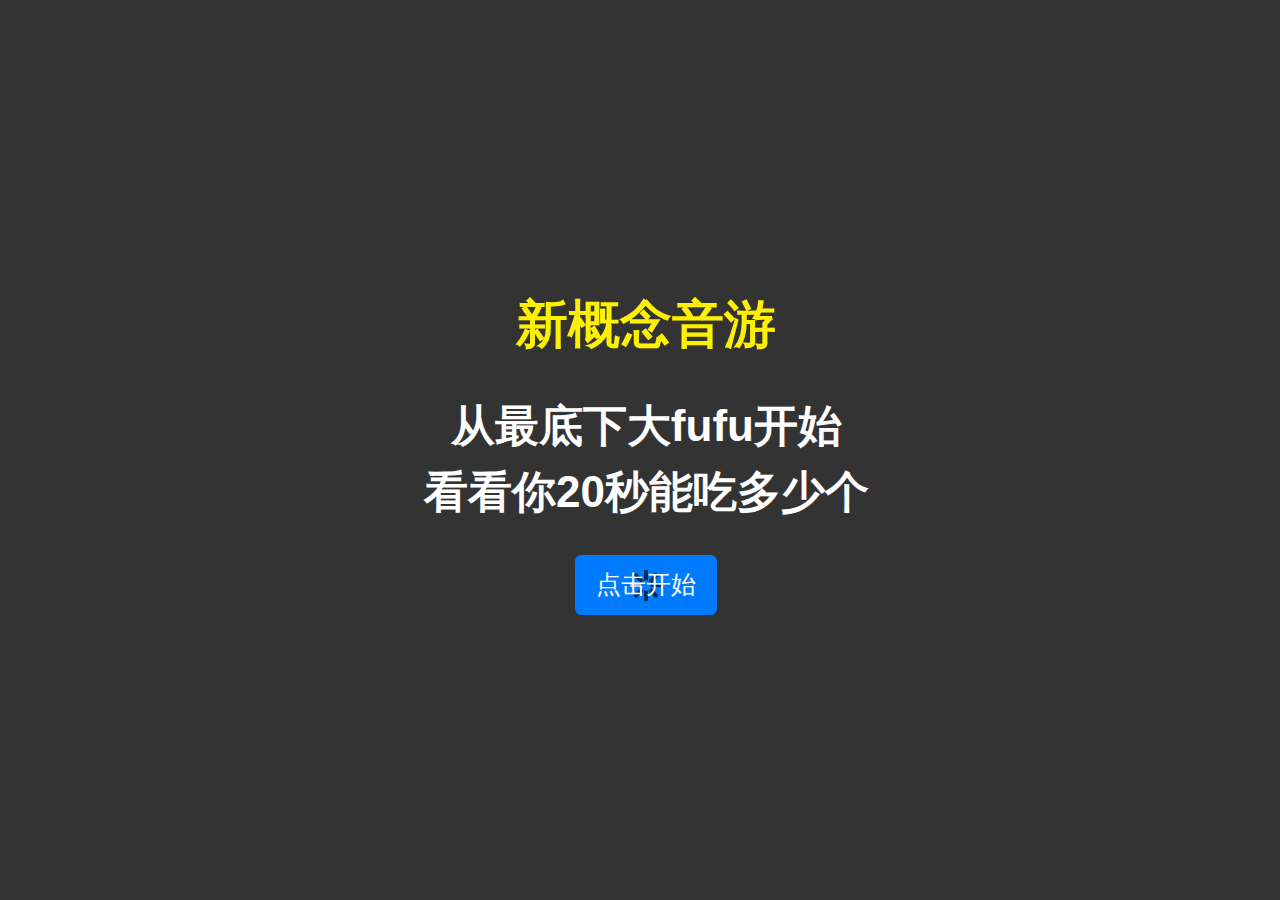
<file: index.html>
<!DOCTYPE html>
<html>

<head>
    <title>吃掉大fufu</title>
    <meta itemprop="name" content="吃掉大fufu" />
    <meta itemprop="description" content="新概念音游" />
    <meta itemprop="image" content="https://www.thac.cc/kano/res/logo.jpg" />
    <meta charset="utf-8" />
    <meta name="viewport" content="initial-scale=1, user-scalable=no, minimum-scale=1.0, maximum-scale=1.0, width=device-width,target-densitydpi=device-dpi" />
    <link rel="stylesheet" href="https://stackpath.bootstrapcdn.com/bootstrap/4.3.1/css/bootstrap.min.css" integrity="sha384-ggOyR0iXCbMQv3Xipma34MD+dH/1fQ784/j6cY/iJTQUOhcWr7x9JvoRxT2MZw1T" crossorigin="anonymous">
    <link href="./static/index.css" rel="stylesheet" type="text/css">
    <script src="https://pv.sohu.com/cityjson?ie=utf-8"></script>
    <script src="https://code.createjs.com/1.0.0/createjs.min.js"></script>
    <script src="https://passport.cnblogs.com/scripts/jsencrypt.min.js"></script>
    <script src="./static/index.js"></script>
</head>

<body onLoad="init()" oncontextmenu=self.event.returnValue=false>
    <div id="GameScoreLayer" class="BBOX SHADE bgc1" style="display:none;">
        <div style="padding:5%;margin-top: 200px;background-color: rgba(125, 181, 216, 0.3);">
            <div id="GameScoreLayer-text"></div>
            <div id="GameScoreLayer-score" style="margin:10px 0;">得分</div>
            <div id="GameScoreLayer-bast">最佳</div>
            <button type="button" class="btn btn-secondary btn-lg" onclick="replayBtn()">重来</button>
            <button type="button" class="btn btn-secondary btn-lg" onclick="window.location.href='https://www.bilibili.com/video/BV1z34y117j2/'">来b站支持一下视频⑧orz</button>
            <button type="button" class="btn btn-secondary btn-lg" onclick="window.location.href='https://github.com/arcxingye/EatKano'">开源</button>
        </div>
    </div>
    </div>
    <div id="welcome" class="SHADE BOX-M">
        <div class="welcome-bg FILL"></div>
        <div class="FILL BOX-M" style="position:absolute;top:0;left:0;right:0;bottom:0;z-index:5;">
            <div style="margin:0 8% 0 9%;">
                <div style="font-size:2.6em; color:#FEF002;">新概念音游</div><br />
                <div style="font-size:2.2em; color:#fff; line-height:1.5em;">
                    从最底下大fufu开始<br />
                    看看你20秒能吃多少个<br />
                </div>
                <br />
                <div id="btn_group" style="display: block;">
                    <button type="button" id="ready-btn" class="btn btn-primary loading btn-lg">点击开始</button>
                </div>
                <div id="setting" style="display: none;">
                    <div class="input-group mb-3">
                        <div class="input-group-prepend">
                            <span class="input-group-text" id="basic-addon1">名字</span>
                        </div>
                        <input type="text" id="username" class="form-control" maxlength=8 placeholder="用于纪录排行(特殊字符会被过滤)" aria-label="username" aria-describedby="basic-addon1">
                    </div>
                    <div class="input-group mb-3">
                        <div class="input-group-prepend">
                            <span class="input-group-text" id="basic-addon1">留言</span>
                        </div>
                        <input type="text" id="message" class="form-control" maxlength=50 placeholder="禁广告/脏话(本项可不填)" aria-label="username" aria-describedby="basic-addon1">
                    </div>
                    <button type="button" class="btn btn-secondary btn-lg" onclick="show_btn();save_cookie();">完成</button>
                </div>
            </div>
        </div>
    </div>
</body>

</html>
</file>
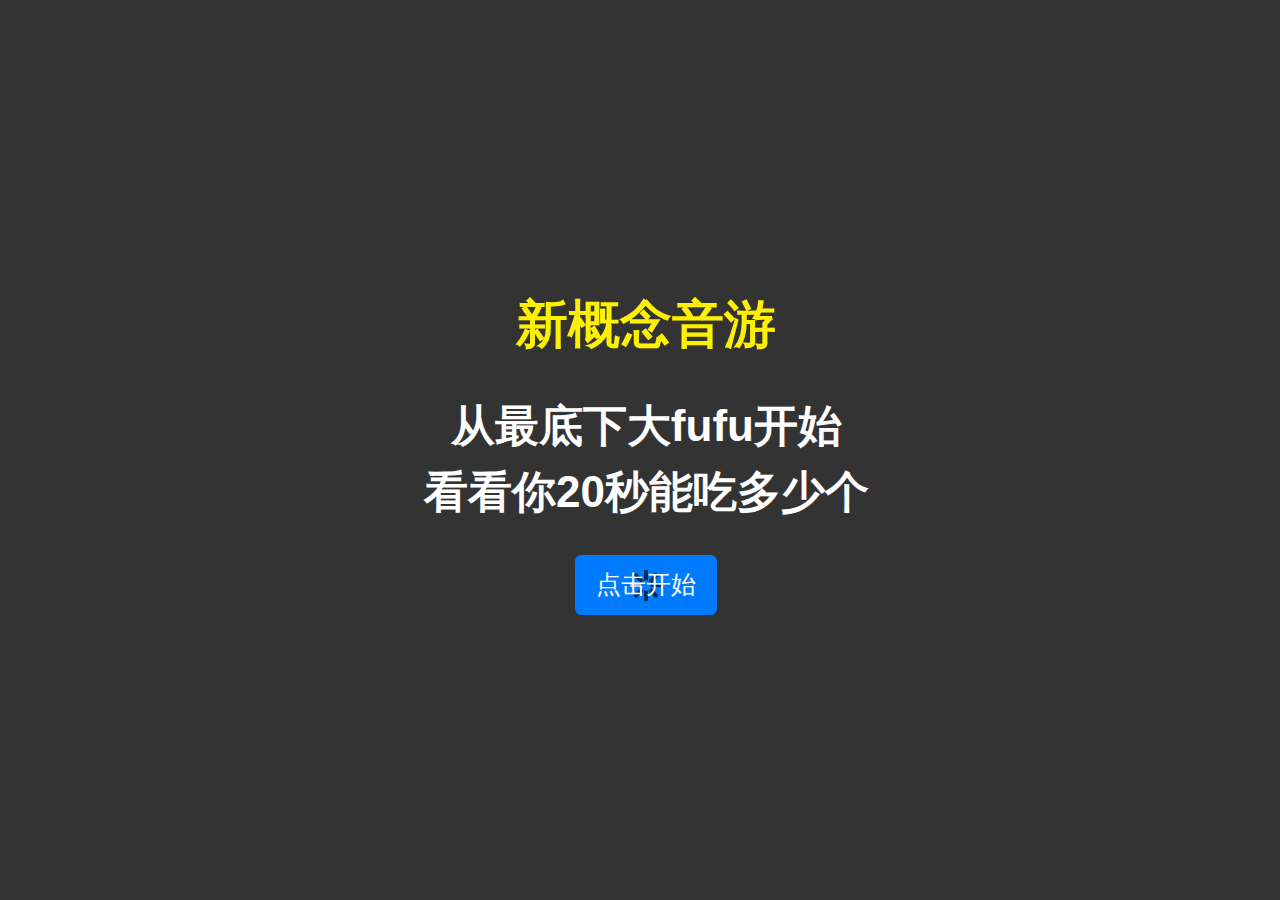
<file: static/index.html>
<!DOCTYPE html>
<html>

<head>
    <title>吃掉大fufu</title>
    <meta itemprop="name" content="吃掉大fufu" />
    <meta itemprop="description" content="新概念音游" />
    <meta itemprop="image" content="https://www.thac.cc/kano/res/logo.jpg" />
    <meta charset="utf-8" />
    <meta name="viewport" content="initial-scale=1, user-scalable=no, minimum-scale=1.0, maximum-scale=1.0, width=device-width,target-densitydpi=device-dpi" />
    <link rel="stylesheet" href="https://stackpath.bootstrapcdn.com/bootstrap/4.3.1/css/bootstrap.min.css" integrity="sha384-ggOyR0iXCbMQv3Xipma34MD+dH/1fQ784/j6cY/iJTQUOhcWr7x9JvoRxT2MZw1T" crossorigin="anonymous">
    <link href="./index.css" rel="stylesheet" type="text/css">
    <script src="https://pv.sohu.com/cityjson?ie=utf-8"></script>
    <script src="https://code.createjs.com/1.0.0/createjs.min.js"></script>
    <script src="https://passport.cnblogs.com/scripts/jsencrypt.min.js"></script>
    <script src="./index_5k.js"></script>
</head>

<body onLoad="init()" oncontextmenu=self.event.returnValue=false>
    <div id="GameScoreLayer" class="BBOX SHADE bgc1" style="display:none;">
        <div style="padding:5%;margin-top: 200px;background-color: rgba(125, 181, 216, 0.3);">
            <div id="GameScoreLayer-text"></div>
            <div id="GameScoreLayer-score" style="margin:10px 0;">得分</div>
            <div id="GameScoreLayer-bast">最佳</div>
            <button type="button" class="btn btn-secondary btn-lg" onclick="replayBtn()">重来</button>
            <button type="button" class="btn btn-secondary btn-lg" onclick="window.location.href='https://www.bilibili.com/video/BV1Kb4y1E72W/'">视频orz</button>
            <button type="button" class="btn btn-secondary btn-lg" onclick="window.location.href='https://github.com/arcxingye/EatKano'">开源(感谢原作者！)</button>
        </div>
    </div>
    </div>
    <div id="welcome" class="SHADE BOX-M">
        <div class="welcome-bg FILL"></div>
        <div class="FILL BOX-M" style="position:absolute;top:0;left:0;right:0;bottom:0;z-index:5;">
            <div style="margin:0 8% 0 9%;">
                <div style="font-size:2.6em; color:#FEF002;">新概念音游</div><br />
                <div style="font-size:2.2em; color:#fff; line-height:1.5em;">
                    从最底下大fufu开始<br />
                    看看你20秒能吃多少个<br />
                </div>
                <br />
                <div id="btn_group" style="display: block;">
                    <button type="button" id="ready-btn" class="btn btn-primary loading btn-lg">点击开始</button>
                </div>
                <div id="setting" style="display: none;">
                    <div class="input-group mb-3">
                        <div class="input-group-prepend">
                            <span class="input-group-text" id="basic-addon1">名字</span>
                        </div>
                        <input type="text" id="username" class="form-control" maxlength=8 placeholder="用于纪录排行(特殊字符会被过滤)" aria-label="username" aria-describedby="basic-addon1">
                    </div>
                    <div class="input-group mb-3">
                        <div class="input-group-prepend">
                            <span class="input-group-text" id="basic-addon1">留言</span>
                        </div>
                        <input type="text" id="message" class="form-control" maxlength=50 placeholder="禁广告/脏话(本项可不填)" aria-label="username" aria-describedby="basic-addon1">
                    </div>
                    <button type="button" class="btn btn-secondary btn-lg" onclick="show_btn();save_cookie();">完成</button>
                </div>
            </div>
        </div>
    </div>
</body>

</html>
</file>
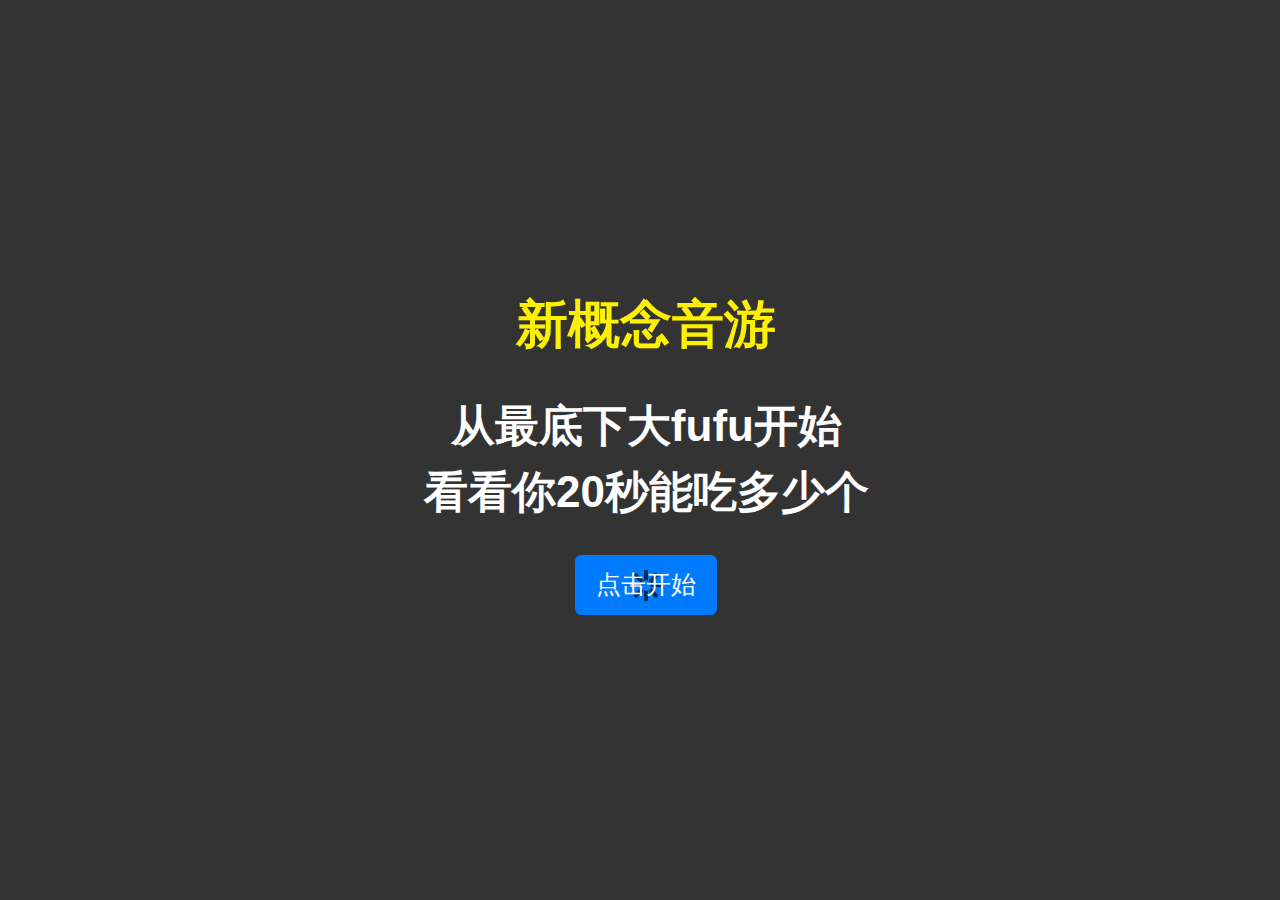
<file: index_5k.html>
<!DOCTYPE html>
<html>

<head>
    <title>吃掉大fufu</title>
    <meta itemprop="name" content="吃掉大fufu" />
    <meta itemprop="description" content="新概念音游" />
    <meta itemprop="image" content="https://www.thac.cc/kano/res/logo.jpg" />
    <meta charset="utf-8" />
    <meta name="viewport" content="initial-scale=1, user-scalable=no, minimum-scale=1.0, maximum-scale=1.0, width=device-width,target-densitydpi=device-dpi" />
    <link rel="stylesheet" href="https://stackpath.bootstrapcdn.com/bootstrap/4.3.1/css/bootstrap.min.css" integrity="sha384-ggOyR0iXCbMQv3Xipma34MD+dH/1fQ784/j6cY/iJTQUOhcWr7x9JvoRxT2MZw1T" crossorigin="anonymous">
    <link href="./static/index.css" rel="stylesheet" type="text/css">
    <script src="https://pv.sohu.com/cityjson?ie=utf-8"></script>
    <script src="https://code.createjs.com/1.0.0/createjs.min.js"></script>
    <script src="https://passport.cnblogs.com/scripts/jsencrypt.min.js"></script>
    <script src="./static/index_5k.js"></script>
</head>

<body onLoad="init()" oncontextmenu=self.event.returnValue=false>
    <div id="GameScoreLayer" class="BBOX SHADE bgc1" style="display:none;">
        <div style="padding:5%;margin-top: 200px;background-color: rgba(125, 181, 216, 0.3);">
            <div id="GameScoreLayer-text"></div>
            <div id="GameScoreLayer-score" style="margin:10px 0;">得分</div>
            <div id="GameScoreLayer-bast">最佳</div>
            <button type="button" class="btn btn-secondary btn-lg" onclick="replayBtn()">重来</button>
            <button type="button" class="btn btn-secondary btn-lg" onclick="window.location.href='https://github.com/arcxingye/EatKano'">开源(感谢原作者！)</button>
        </div>
    </div>
    </div>
    <div id="welcome" class="SHADE BOX-M">
        <div class="welcome-bg FILL"></div>
        <div class="FILL BOX-M" style="position:absolute;top:0;left:0;right:0;bottom:0;z-index:5;">
            <div style="margin:0 8% 0 9%;">
                <div style="font-size:2.6em; color:#FEF002;">新概念音游</div><br />
                <div style="font-size:2.2em; color:#fff; line-height:1.5em;">
                    从最底下大fufu开始<br />
                    看看你20秒能吃多少个<br />
                </div>
                <br />
                <div id="btn_group" style="display: block;">
                    <button type="button" id="ready-btn" class="btn btn-primary loading btn-lg">点击开始</button>
                </div>
                <div id="setting" style="display: none;">
                    <div class="input-group mb-3">
                        <div class="input-group-prepend">
                            <span class="input-group-text" id="basic-addon1">名字</span>
                        </div>
                        <input type="text" id="username" class="form-control" maxlength=8 placeholder="用于纪录排行(特殊字符会被过滤)" aria-label="username" aria-describedby="basic-addon1">
                    </div>
                    <div class="input-group mb-3">
                        <div class="input-group-prepend">
                            <span class="input-group-text" id="basic-addon1">留言</span>
                        </div>
                        <input type="text" id="message" class="form-control" maxlength=50 placeholder="禁广告/脏话(本项可不填)" aria-label="username" aria-describedby="basic-addon1">
                    </div>
                    <button type="button" class="btn btn-secondary btn-lg" onclick="show_btn();save_cookie();">完成</button>
                </div>
            </div>
        </div>
    </div>
</body>

</html>
</file>
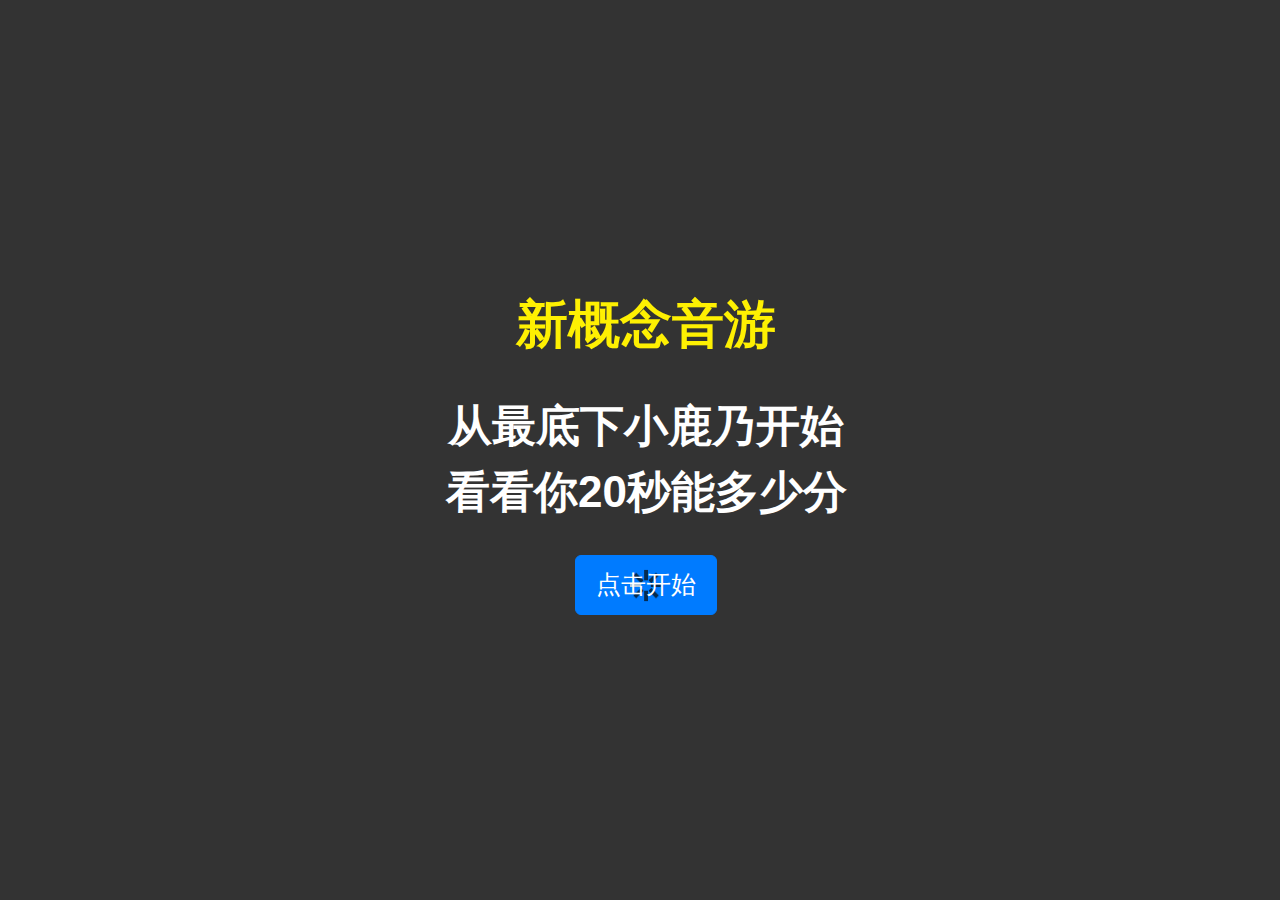
<file: indexx.html>
<!DOCTYPE html>
<html>

<head>
    <title>吃掉小鹿乃</title>
    <meta itemprop="name" content="吃掉小鹿乃" />
    <meta itemprop="description" content="新概念音游" />
    <meta itemprop="image" content="https://www.thac.cc/kano/res/logo.jpg" />
    <meta charset="utf-8" />
    <meta name="viewport" content="initial-scale=1, user-scalable=no, minimum-scale=1.0, maximum-scale=1.0, width=device-width,target-densitydpi=device-dpi" />
    <link rel="stylesheet" href="https://stackpath.bootstrapcdn.com/bootstrap/4.3.1/css/bootstrap.min.css" integrity="sha384-ggOyR0iXCbMQv3Xipma34MD+dH/1fQ784/j6cY/iJTQUOhcWr7x9JvoRxT2MZw1T" crossorigin="anonymous">
    <link href="./static/index.css" rel="stylesheet" type="text/css">
    <script src="https://pv.sohu.com/cityjson?ie=utf-8"></script>
    <script src="https://code.createjs.com/1.0.0/createjs.min.js"></script>
    <script src="https://passport.cnblogs.com/scripts/jsencrypt.min.js"></script>
    <script src="./static/index.js"></script>
</head>

<body onLoad="init()" oncontextmenu=self.event.returnValue=false>
    <div id="GameScoreLayer" class="BBOX SHADE bgc1" style="display:none;">
        <div style="padding:5%;margin-top: 200px;background-color: rgba(125, 181, 216, 0.3);">
            <div id="GameScoreLayer-text"></div>
            <div id="GameScoreLayer-score" style="margin:10px 0;">得分</div>
            <div id="GameScoreLayer-bast">最佳</div>
            <button type="button" class="btn btn-secondary btn-lg" onclick="replayBtn()">重来</button>
            <button type="button" class="btn btn-secondary btn-lg" onclick="window.location.href='https://github.com/arcxingye/EatKano'">开源</button>
        </div>
    </div>
    </div>
    <div id="welcome" class="SHADE BOX-M">
        <div class="welcome-bg FILL"></div>
        <div class="FILL BOX-M" style="position:absolute;top:0;left:0;right:0;bottom:0;z-index:5;">
            <div style="margin:0 8% 0 9%;">
                <div style="font-size:2.6em; color:#FEF002;">新概念音游</div><br />
                <div style="font-size:2.2em; color:#fff; line-height:1.5em;">
                    从最底下小鹿乃开始<br />
                    看看你20秒能多少分<br />
                </div>
                <br />
                <div id="btn_group" style="display: block;">
                    <button type="button" id="ready-btn" class="btn btn-primary loading btn-lg">点击开始</button>
                </div>
                <div id="setting" style="display: none;">
                    <div class="input-group mb-3">
                        <div class="input-group-prepend">
                            <span class="input-group-text" id="basic-addon1">名字</span>
                        </div>
                        <input type="text" id="username" class="form-control" maxlength=8 placeholder="用于纪录排行(特殊字符会被过滤)" aria-label="username" aria-describedby="basic-addon1">
                    </div>
                    <div class="input-group mb-3">
                        <div class="input-group-prepend">
                            <span class="input-group-text" id="basic-addon1">留言</span>
                        </div>
                        <input type="text" id="message" class="form-control" maxlength=50 placeholder="禁广告/脏话(本项可不填)" aria-label="username" aria-describedby="basic-addon1">
                    </div>
                    <button type="button" class="btn btn-secondary btn-lg" onclick="show_btn();save_cookie();">完成</button>
                </div>
            </div>
        </div>
    </div>
</body>

</html>
</file>
<file: static/index.css>
body {
    font-family: "Helvetica Neue", Helvetica, STHeiTi, sans-serif;
    margin: 0;
    padding: 0;
}

.loading {
    background-image: url("[data-uri]");
    background-repeat: no-repeat;
    background-position: center center;
    background-size: auto 60%;
}

.start_btn{
    display:inline-block;
    margin:0 auto;
    width:8em;
    height:1.7em;
    line-height:1.7em;
    font-size:2.2em;
    color:#fff;
}

.SHADE {
    top: 0;
    left: 0;
    width: 100%;
    bottom: 0;
    z-index: 11;
}

.BOX-V {
    box-orient: vertical;
    -webkit-box-orient: vertical;
    -moz-box-orient: vertical;
    -ms-flex-direction: column;
}

.BOX-D {
    box-align: end;
    box-pack: center;
    -webkit-box-align: end;
    -webkit-box-pack: center;
    -ms-flex-align: end;
    -ms-flex-pack: center;
}

.BOX-M {
    box-align: center;
    box-pack: center;
    -webkit-box-align: center;
    -webkit-box-pack: center;
    -ms-flex-align: center;
    -ms-flex-pack: center;
}

.BOX-S {
    display: block;
    box-flex: 1;
    -webkit-box-flex: 1;
    -moz-box-flex: 1;
    -ms-flex: 1;
}

.BOX,
.BOX-V,
.BOX-D,
.BOX-M,
.FOOTER {
    display: box;
    display: -webkit-box;
    display: -moz-box;
    display: -ms-flexbox;
}

.BBOX,
.BOX,
.APP-STAGE,
.INSET-STAGE,
.STAGE,
.PAGE-STAGE,
.PAGE,
.PAGE-BOX,
.INSET-PAGE,
.FOOTER {
    box-sizing: border-box;
    -webkit-box-sizing: border-box;
    -moz-box-sizing: border-box;
}


#welcome {
    background-color: rgba(0, 0, 0, .8);
    text-align: center;
    font-weight: bold;
    overflow: hidden;
}

.welcome-bg {
    position: absolute;
    top: 0;
    left: 0;
    right: 0;
    bottom: 0;
    background-size: 100% 100%;
    opacity: .4;
    overflow: hidden;
}

#GameTimeLayer {
    top: 1em;
    left: 0;
    width: 100%;
    text-align: center;
    color: rgb(233, 138, 131);
    font-size: 4em;
    text-shadow: 0 0 3px #fff, 0 0 3px #fff, 0 0 3px #fff;
    overflow: hidden;
}

#GameLayerBG {
    top: 0;
    left: 0;
    right: 0;
    bottom: 0;
    overflow: hidden;
    background: #fff;
}

.GameLayer {
    position: absolute;
    bottom: 0;
    left: 0;
}

.block {
    position: absolute;
    border-top: 1px solid #b8dfe6;
    background-repeat: no-repeat;
    background-position: center;
}

.t1,
.t2,
.t3,
.t4,
.t5 {
    background-size: auto 100%;
    background-image: url(./image/miku1.jpg);
}

.tt1,
.tt2,
.tt3,
.tt4,
.tt5 {
    background-size: auto 86%;
    background-image: url(./image/miku2.jpg);
}

.bl {
    border-left: 1px solid #b8dfe6;
}

@-ms-keyframes flash {
    0% {
        opacity: 1;
    }
    50% {
        opacity: 0;
    }
    100% {
        opacity: 1;
    }
}

@-webkit-keyframes flash {
    0% {
        opacity: 1;
    }
    50% {
        opacity: 0;
    }
    100% {
        opacity: 1;
    }
}

.flash {
    -webkit-animation: flash .2s 3;
    animation: flash .2s 3;
}

.bad {
    background-color: rgb(211, 91, 91);
    -webkit-animation: flash .2s 3;
    animation: flash .2s 3;
}

* {
    -webkit-tap-highlight-color: rgba(0, 0, 0, 0);
    -ms-tap-highlight-color: rgba(0, 0, 0, 0);
    -ms-user-select: none;
}

#GameScoreLayer {
    padding-top: 2em;
    font-size: 2em;
    font-weight: bold;
    color: #251c1c;
    text-align: center;
    overflow: hidden;
}

.share-icon {
    width: 1.7em;
    background-repeat: no-repeat;
    background-size: auto 100%;
}



#GameScoreLayer-btn .btn,
#GameScoreLayer-share .btn {
    text-align: center;
    font-size: 1.1em;
    color: rgba(0, 0, 0, 0.3);
    height: 2em;
    line-height: 2em;
}

.btn:active {
    opacity: 0.2;
}

#landscape {
    display: none;
}

#gameBody {
    position: relative;
    width: 640px;
    margin: 0 auto;
}

#share-wx {
    background: rgba(0, 0, 0, 0.8);
    position: absolute;
    top: 0px;
    left: 0px;
    width: 100%;
    z-index: 10000;
    display: none;
}
</file>
